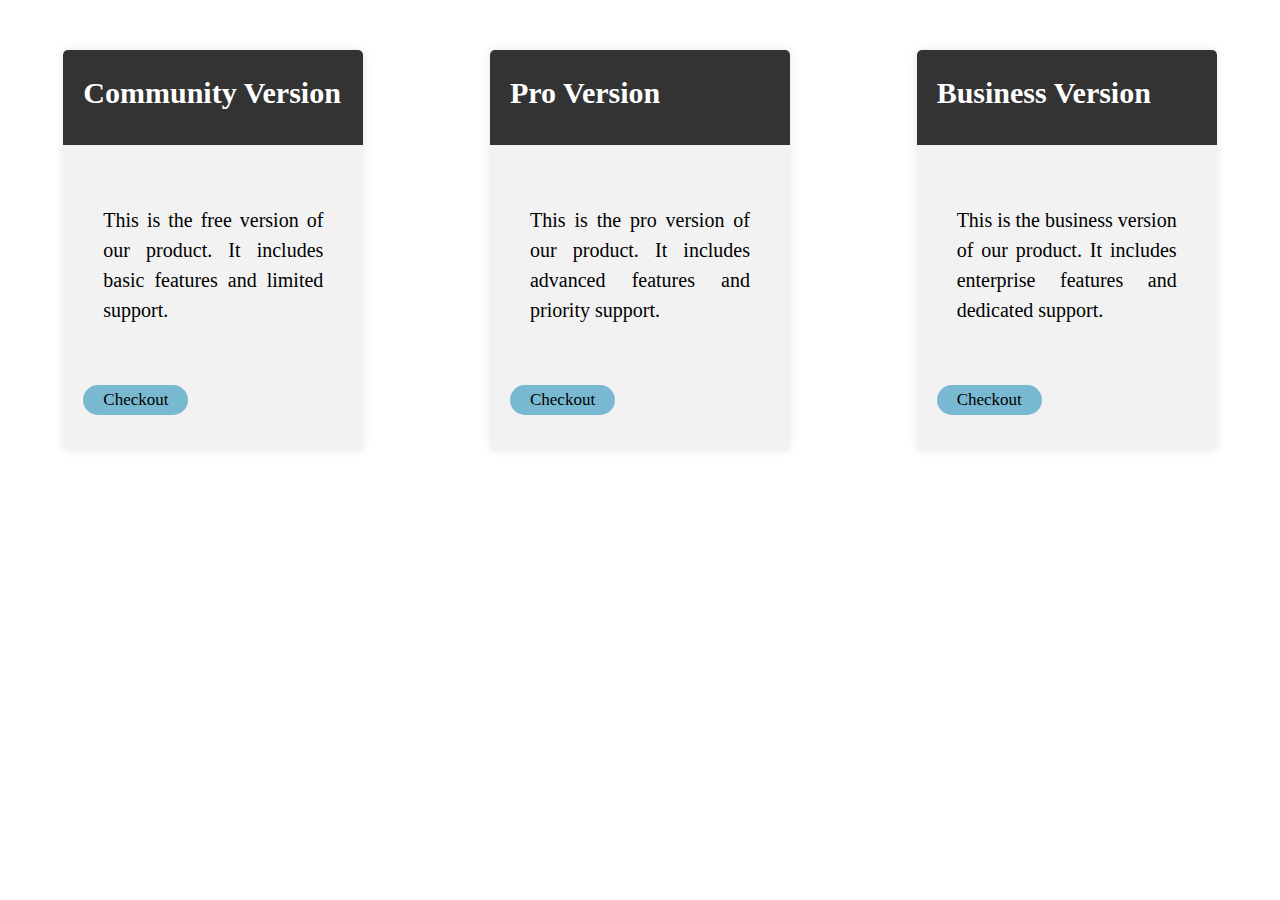
<file: upgrade.html>
<!DOCTYPE html>
<html lang="en">
<head>
    <meta charset="UTF-8">
    <meta name="viewport" content="width=device-width, initial-scale=1.0">
    <title>Upgrade</title>
    <link rel="stylesheet" href="style.css">
</head>
<body>
    <div class="card-container">
        <div class="card">
          <div class="card-header">
            <h2 class="card-title">Community Version</h2>
          </div>
          <div class="card-text">
            <p class="card-description">This is the free version of our product. It includes basic features and limited support.</p>
          </div>
          <button class="card-button">Checkout</button>
        </div>
        <div class="card">
          <div class="card-header">
            <h2 class="card-title">Pro Version</h2>
          </div>
          <div class="card-text">
            <p class="card-description">This is the pro version of our product. It includes advanced features and priority support.</p>
          </div>
          <button class="card-button">Checkout</button>
        </div>
        <div class="card">
          <div class="card-header">
            <h2 class="card-title">Business Version</h2>
          </div>
          <div class="card-text">
            <p class="card-description">This is the business version of our product. It includes enterprise features and dedicated support.</p>
          </div>
          <button class="card-button">Checkout</button>
        </div>
      </div>

      <script src="script.js"></script>

</body>
</html>
</file>
<file: style.css>
body {
    font-family: 'Times New Roman', Times, serif, ;
    font-size: 20px;
    background-color: white;
    color: black;
    margin: 0px;
}

nav {
    background-color: rgb(0, 0, 0);
    padding: 12px;
    
    
}

nav ul {
    list-style-type: none;
    padding: 10px;
    margin: 0;
    display: flex;
    justify-content: flex-end;
}

nav ul li {
    margin-right: 10px;
}

/* Add this to style the last element without margin-right */
nav ul li:last-child {
    margin-right: 0;
}

nav ul li a:hover {
    border: 1px solid lightblue;
    padding: 5px;
    background-color: rgb(52, 141, 196);
    border-radius: 8px;
}

nav ul li a {
    color: white;
    text-decoration: none;
}




.search-container {
    display: flex;
    justify-content: center;
    margin-top: 370px;
    margin-left: auto;
    margin-right: auto;
    width: 400px;
    height: 80px;
    border: 1px solid #000000;
    border-radius: 15px;
    background-color: #000000;
    box-shadow: 0px 0px 10px rgba(0, 0, 0, 0.1);
    padding: 2px;
}

#search-input {
    padding: 20px;
    margin-right: 2px;
    border-radius: 15px;
    flex: 1;
    font-size: 20px;
    font-family: 'Times New Roman', Times, serif;
}

#search-submit {
    background-color: rgb(120, 185, 209);
    color: rgb(0, 0, 0);
    border: none;
    padding: 5px 20px;
    cursor: pointer;
    border-radius: 15px;
    font-family: 'Times New Roman', Times, serif;
    font-size: 20px;
    margin-bottom:15px;
    margin-top: 15px;
}

.card-container {
    display: flex;
    justify-content: space-around;
    margin-top: 50px;
  }
  
  .card {
    width: 300px;
    height: 400px;
    background-color: #f2f2f2;
    border-radius: 5px;
    box-shadow: 0px 0px 10px rgba(0, 0, 0, 0.1);
    overflow: hidden;
  }
  
  .card-image {
    width: 100%;
    height: 200px;
    object-fit: cover;
    border-radius: 5px 5px 0px 0px;
  }
  
  .card-text {
    padding: 20px;
  }
  
  .card-title {
    margin-top: 0px;
    margin-bottom: 10px;
  }
  
  .card-description {
    margin-bottom: 0px;
  }

  #pdf-content {
    font-family: 'Times New Roman', Times, serif;
    font-size: 17px;
    line-height: 1.5;
    text-align: justify;
    margin: 0 auto;
    width: 80%;
    padding: 20px;
    border: 1px solid #a22626;
    border-radius: 5px;
    background-color: #95d3da;
    box-shadow: 0px 0px 10px rgba(0, 0, 0, 0.1);
  }

  .card-container {
    display: flex;
    justify-content: space-around;
    margin-top: 50px;
  }
  
  .card {
    width: 300px;
    height: 400px;
    background-color: #f2f2f2;
    border-radius: 5px;
    box-shadow: 0px 0px 10px rgba(0, 0, 0, 0.1);
    overflow: hidden;
  }
  
  .card-header {
    padding: 20px;
    background-color: #333;
    color: #fff;
  }
  
  .card-title {
    margin-top: 0px;
    margin-bottom: 10px;
  }
  
  .card-description {
    margin-bottom: 0px;
    padding: 20px;
  }
  
  .card-button {
    background-color: rgb(120, 185, 209);
    color: rgb(0, 0, 0);
    border: none;
    padding: 5px 20px;
    cursor: pointer;
    border-radius: 15px;
    font-family: 'Times New Roman', Times, serif;
    font-size: 17px;
    margin: 20px;
  }

  p {
    text-align: justify;
  }

  img {
    width: 100%;
    height: 100%;
    object-fit: cover;
    position: absolute;
    top: 0;
    left: 0;
    z-index: -1;
  }


  /*Products Page*/

  .product-container {
    display: flex;
    justify-content: space-around;
    margin-top: 50px;
}

.product {
    width: 300px;
    height: 400px;
    background-color: #30b1ab;
    border-radius: 5px;
    box-shadow: 0px 0px 10px rgba(0, 0, 0, 0.1);
    overflow: hidden;
}

.product-image {
    width: 100%;
    height: 200px;
    object-fit: cover;
    border-radius: 5px 5px 0px 0px;
}

.product-text {
    padding: 20px;
}

.product-title {
    margin-top: 0px;
    margin-bottom: 10px;
}

.product-description {
    margin-bottom: 0px;
}


/*
lorem ispum page
*/
html {
    font-size: 16px;
    line-height: 1.5;
    color: #333;
}

.container {
    max-width: 600px;
    margin: 0 auto;
    padding: 20px;
    border: 1px solid #491818;
    border-radius: 5px;
    background-color: #f5f5f5;
    box-shadow: 0px 0px 10px rgba(0, 0, 0, 0.1);
    margin-top: 50px;
}

.content {
    font-family: 'Times New Roman', Times, serif;
    margin: 0;
    padding: 0;
}

.content h2 {
    margin-top: 0;
    margin-bottom: 10px;
}

.content p {
    margin-bottom: 20px;
}

a {
    color: #007bff;
    text-decoration: none;
    margin-top: 30px;
    display: block;
    text-align: center;
}

button {
    background-color: #007bff;
    color: #fff;
    border: none;
    padding: 10px 20px;
    border-radius: 5px;
    cursor: pointer;
    margin-top: 30px;
    display: block;
    margin-left: auto;
    margin-right: auto;
}

button:hover {
    background-color: #0056b3;
}


#pdf-content {
    text-align: justify;
}

#pdf-content p2 {
    text-align: justify;
}
</file>
